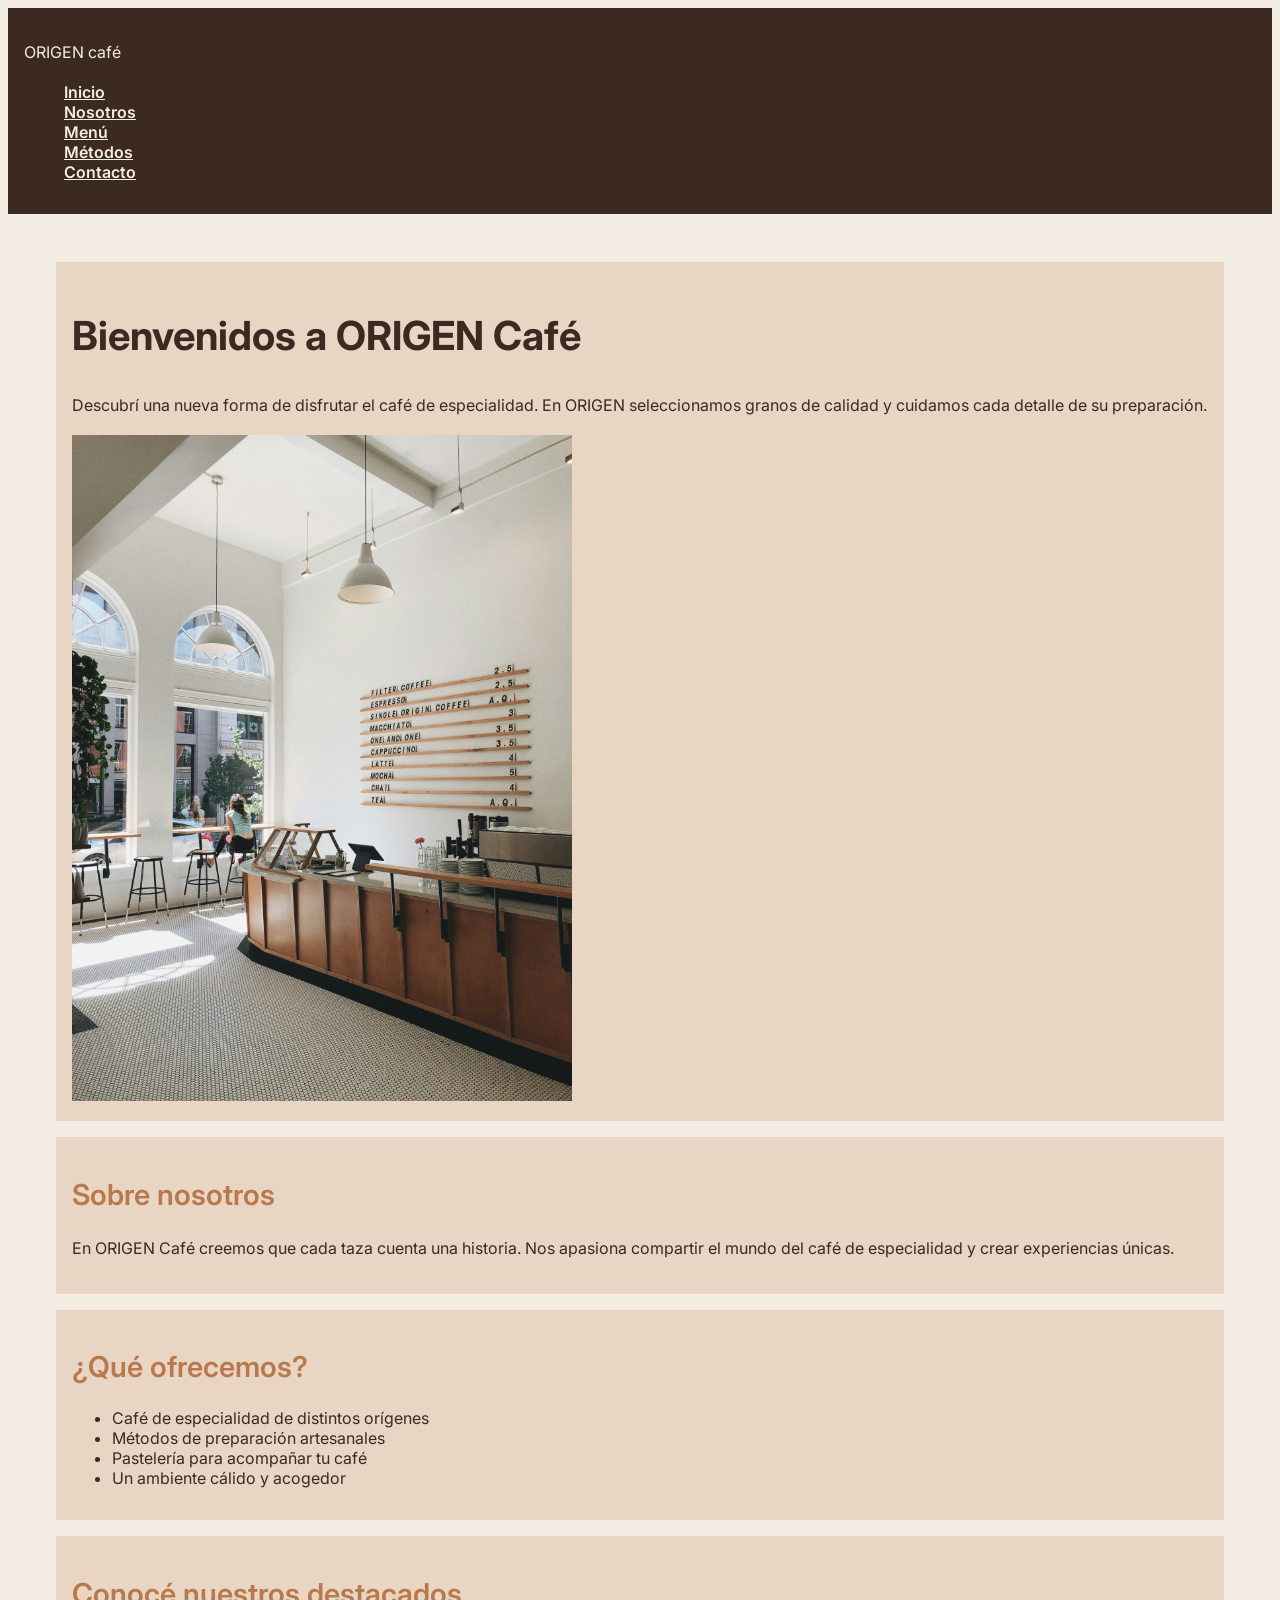
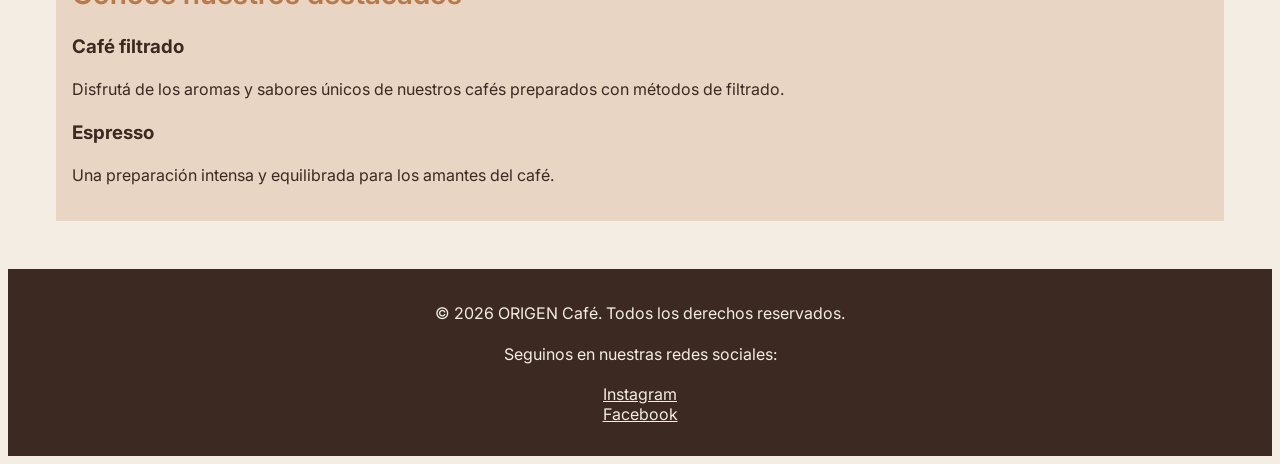
<file: index.html>
<!DOCTYPE html>
<html lang="es">
<head>
    <meta charset="UTF-8">
    <meta name="viewport" content="width=device-width, initial-scale=1.0">
    <link rel="stylesheet" href="./styles/styles.css">
    <title>ORIGEN café | Inicio</title>  
</head>
<body>
    <header>
        <p>ORIGEN café</p>
        <nav>
            <ul>
                <li><a href="index.html">Inicio</a></li>
                <li><a href="pages/nosotros.html">Nosotros</a></li>
                <li><a href="pages/menu.html">Menú</a></li>
                <li><a href="pages/metodos.html">Métodos</a></li>
                <li><a href="pages/contacto.html">Contacto</a></li>
            </ul>
        </nav>
    </header>
    <main> 
        <section>
            <h1>Bienvenidos a ORIGEN Café</h1>
            <p>Descubrí una nueva forma de disfrutar el café de especialidad. En ORIGEN seleccionamos granos de calidad y cuidamos cada 
               detalle de su preparación.</p>
            <img src="assets/img/cafeteria.jpg" 
                 alt="Interior de la cafetería ORIGEN Café">
        </section>
        <section>
            <h2>Sobre nosotros</h2>
            <p>En ORIGEN Café creemos que cada taza cuenta una historia.
            Nos apasiona compartir el mundo del café de especialidad
            y crear experiencias únicas.
            </p>
        </section>
        <section>
            <h2>¿Qué ofrecemos?</h2>
            <ul>
                <li>Café de especialidad de distintos orígenes</li>
                <li>Métodos de preparación artesanales</li>
                <li>Pastelería para acompañar tu café</li>
                <li>Un ambiente cálido y acogedor</li>
            </ul>
        </section>
        <section>
        <h2>Conocé nuestros destacados</h2>
        <article>
            <h3>Café filtrado</h3>
            <p>Disfrutá de los aromas y sabores únicos
           de nuestros cafés preparados con métodos de filtrado.</p>
        </article>
        <article>
            <h3>Espresso</h3>
            <p>Una preparación intensa y equilibrada para los amantes del café.</p>
        </article>
        </section>
    </main>
    <footer>
    <p>&copy; 2026 ORIGEN Café. Todos los derechos reservados.</p>
    <p>Seguinos en nuestras redes sociales:</p>
    <ul>
        <li><a href="https://www.instagram.com/">Instagram</a></li>
        <li><a href="https://www.facebook.com/">Facebook</a></li>
    </ul>
    </footer>
</body>
</html>
</file>
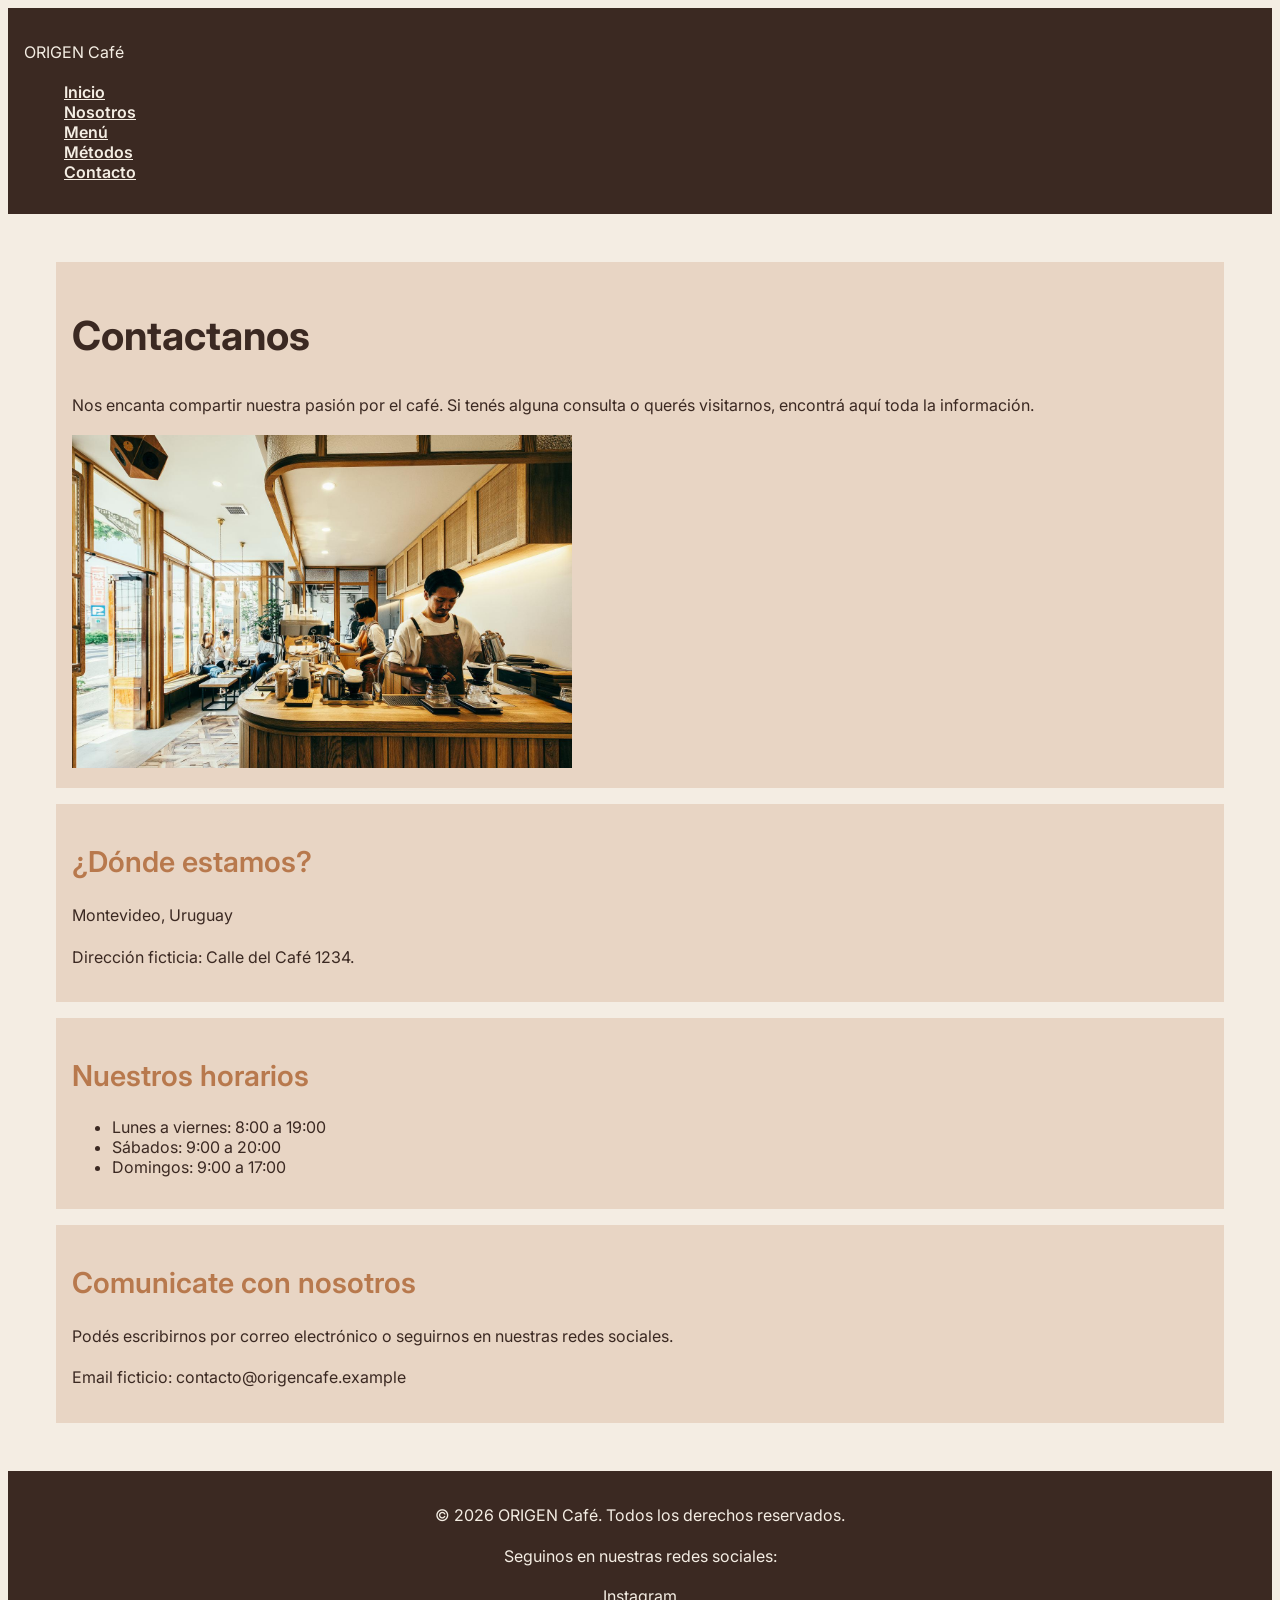
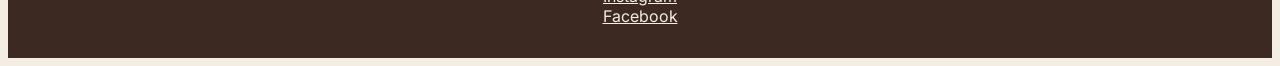
<file: pages/contacto.html>
<!DOCTYPE html>
<html lang="es">
<head>
    <meta charset="UTF-8">
    <meta name="viewport" content="width=device-width, initial-scale=1.0">
    <link rel="stylesheet" href="../styles/styles.css">
    <title>ORIGEN Café | Contacto</title>    
</head>
<body>
    <header>
        <p>ORIGEN Café</p>
        <nav>
            <ul>
                <li><a href="../index.html">Inicio</a></li>
                <li><a href="nosotros.html">Nosotros</a></li>
                <li><a href="menu.html">Menú</a></li>
                <li><a href="metodos.html">Métodos</a></li>
                <li><a href="contacto.html">Contacto</a></li>
            </ul>
        </nav>
    </header>
    <main>
        <section>
            <h1>Contactanos</h1>
            <p>Nos encanta compartir nuestra pasión por el café.
            Si tenés alguna consulta o querés visitarnos,
            encontrá aquí toda la información.</p>
                <img src="../assets/img/contacto.jpg"
                     alt="Espacio de atención de una cafetería">
        </section>
        <section>
             <h2>¿Dónde estamos?</h2>
                 <p>Montevideo, Uruguay</p>             
                 <p>Dirección ficticia: Calle del Café 1234.</p>
        </section>
        <section>
            <h2>Nuestros horarios</h2>
            <ul>
                <li>Lunes a viernes: 8:00 a 19:00</li>
                <li>Sábados: 9:00 a 20:00</li>
                <li>Domingos: 9:00 a 17:00</li>
            </ul>
        </section>
        <section>
            <h2>Comunicate con nosotros</h2>
            <p>Podés escribirnos por correo electrónico
            o seguirnos en nuestras redes sociales.</p>
            <p>Email ficticio: contacto@origencafe.example</p>
        </section>
    </main>
    <footer>
        <p>&copy; 2026 ORIGEN Café. Todos los derechos reservados.</p>
        <p>Seguinos en nuestras redes sociales:</p>
        <ul>
            <li><a href="https://www.instagram.com/">Instagram</a></li>
            <li><a href="https://www.facebook.com/">Facebook</a></li>
        </ul>
    </footer>
</body>
</html>
</file>
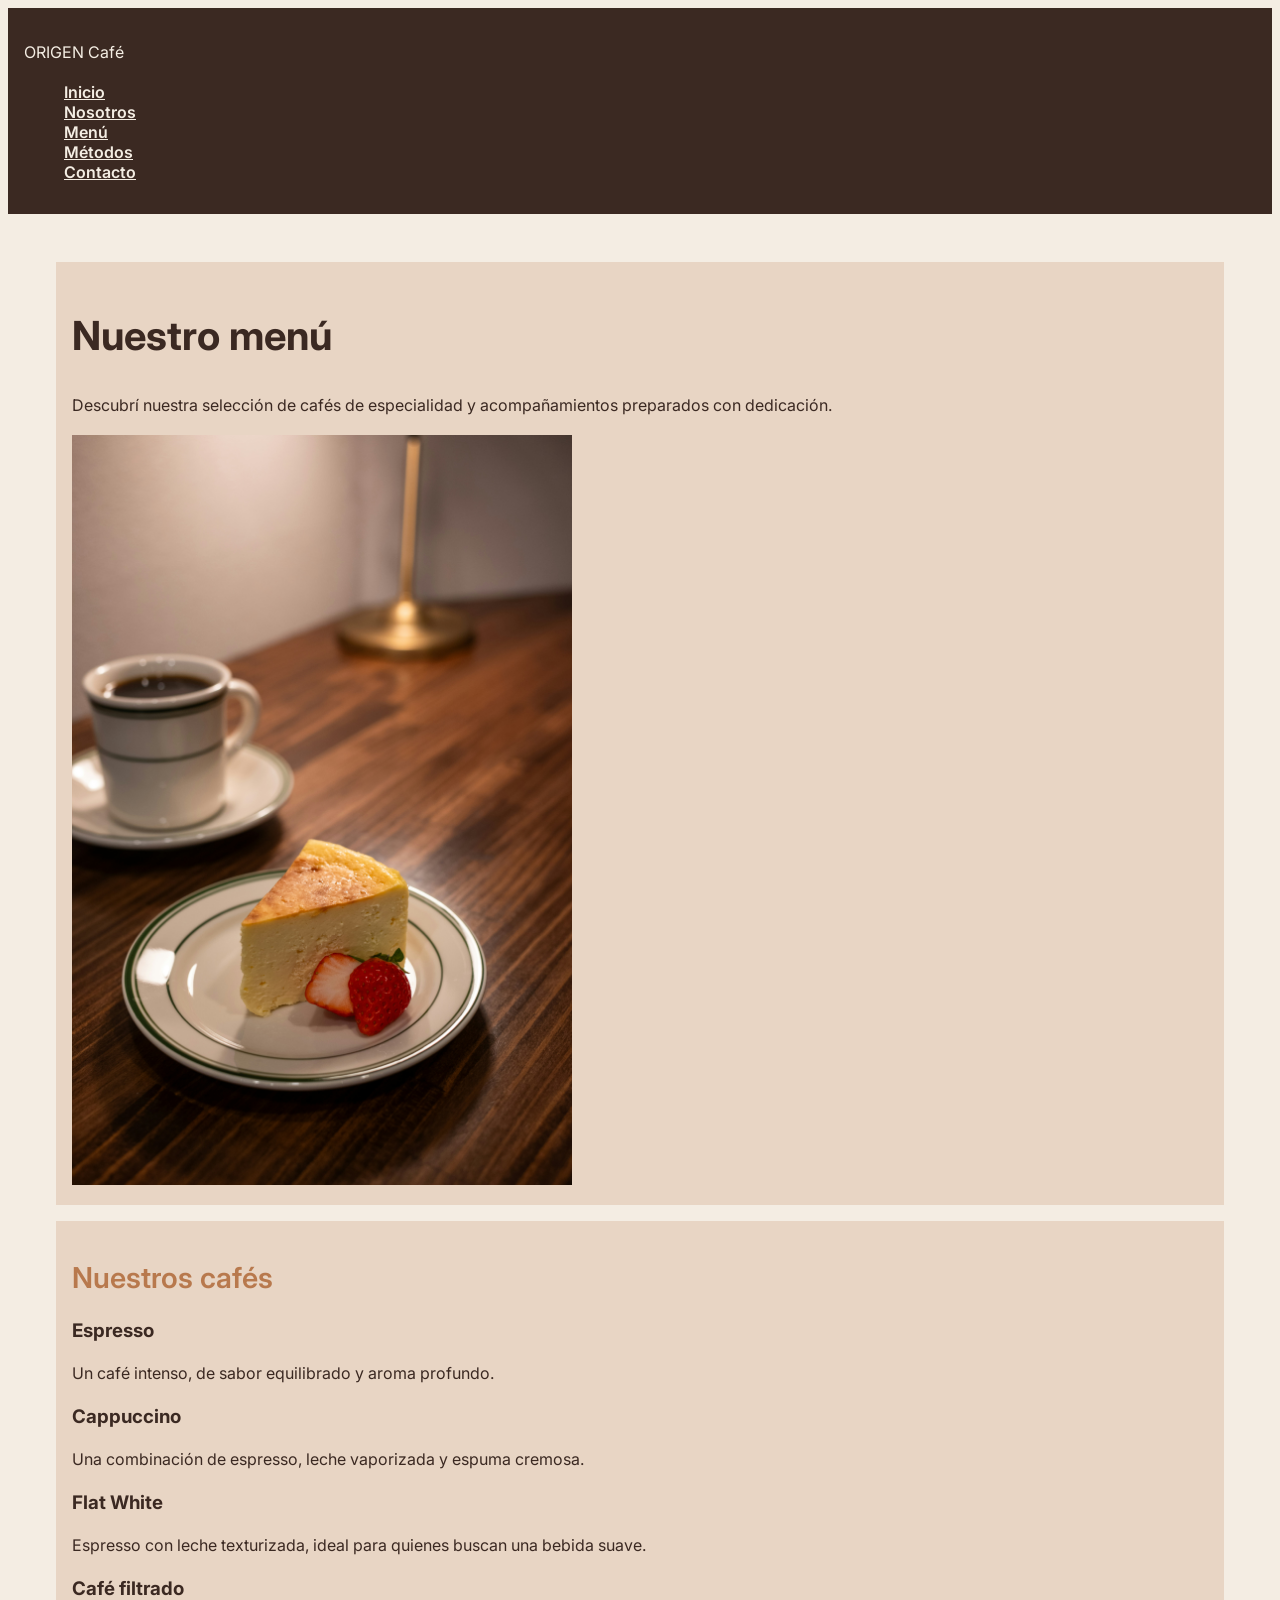
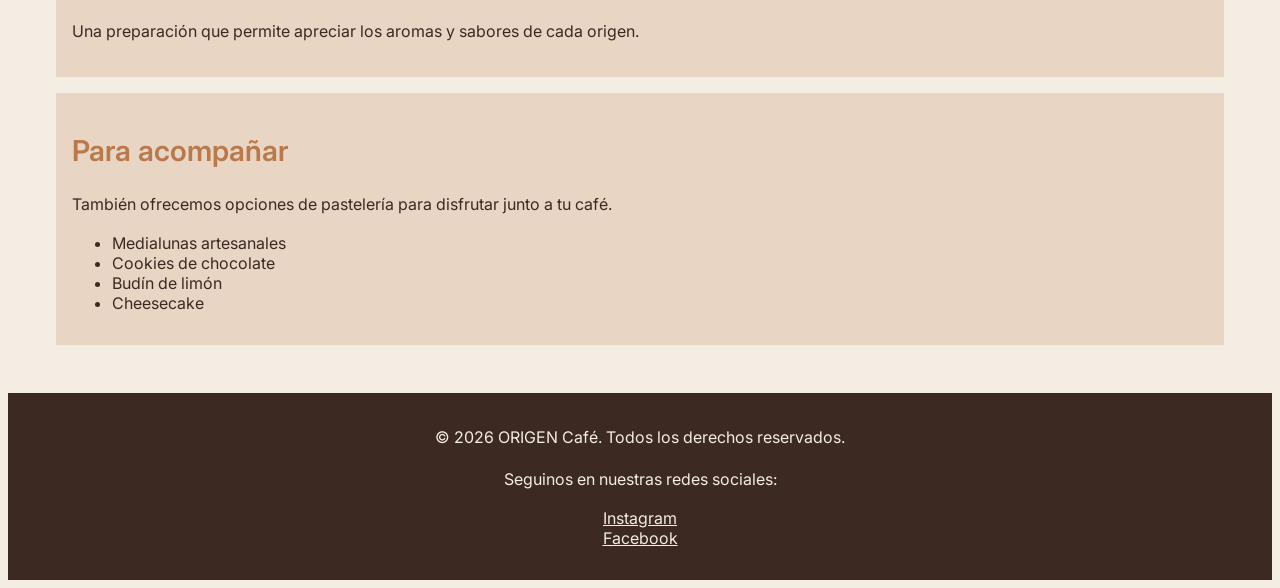
<file: pages/menu.html>
<!DOCTYPE html>
<html lang="es">
<head>
    <meta charset="UTF-8">
    <meta name="viewport" content="width=device-width, initial-scale=1.0">
    <link rel="stylesheet" href="../styles/styles.css">
    <title>ORIGEN Café | Menú</title>    
</head>
<body>
    <header>
        <p>ORIGEN Café</p>
          <nav>
            <ul>
                <li><a href="../index.html">Inicio</a></li>
                <li><a href="nosotros.html">Nosotros</a></li>
                <li><a href="menu.html">Menú</a></li>
                <li><a href="metodos.html">Métodos</a></li>
                <li><a href="contacto.html">Contacto</a></li>
            </ul>
         </nav>
    </header>
    <main>
        <section>
            <h1>Nuestro menú</h1>
            <p>Descubrí nuestra selección de cafés de especialidad
            y acompañamientos preparados con dedicación.</p>
            <img src="../assets/img/menu.jpg"
                    alt="Taza de café acompañada de una porción de torta">
        </section>
        <section>
            <h2>Nuestros cafés</h2>
             <article>
                <h3>Espresso</h3>
                <p>Un café intenso, de sabor equilibrado
                y aroma profundo.</p>
             </article>
             <article>
                <h3>Cappuccino</h3>
                <p>Una combinación de espresso, leche
                vaporizada y espuma cremosa.</p>
             </article>
             <article>
                <h3>Flat White</h3>
                <p>Espresso con leche texturizada,
                ideal para quienes buscan una bebida suave.</p>
             </article>
             <article>
                <h3>Café filtrado</h3>
                <p>Una preparación que permite apreciar
                los aromas y sabores de cada origen.</p>
             </article>
        </section>
        <section>
            <h2>Para acompañar</h2>
            <p>También ofrecemos opciones de pastelería
            para disfrutar junto a tu café.</p>
             <ul>
                <li>Medialunas artesanales</li>
                <li>Cookies de chocolate</li>
                <li>Budín de limón</li>
                <li>Cheesecake</li>
            </ul>
        </section>
    </main>
    <footer>
        <p>&copy; 2026 ORIGEN Café. Todos los derechos reservados.</p>
        <p>Seguinos en nuestras redes sociales:</p>
        <ul>
            <li><a href="https://www.instagram.com/">Instagram</a></li>
            <li><a href="https://www.facebook.com/">Facebook</a></li>
        </ul>
    </footer>
</body>
</html>
</file>
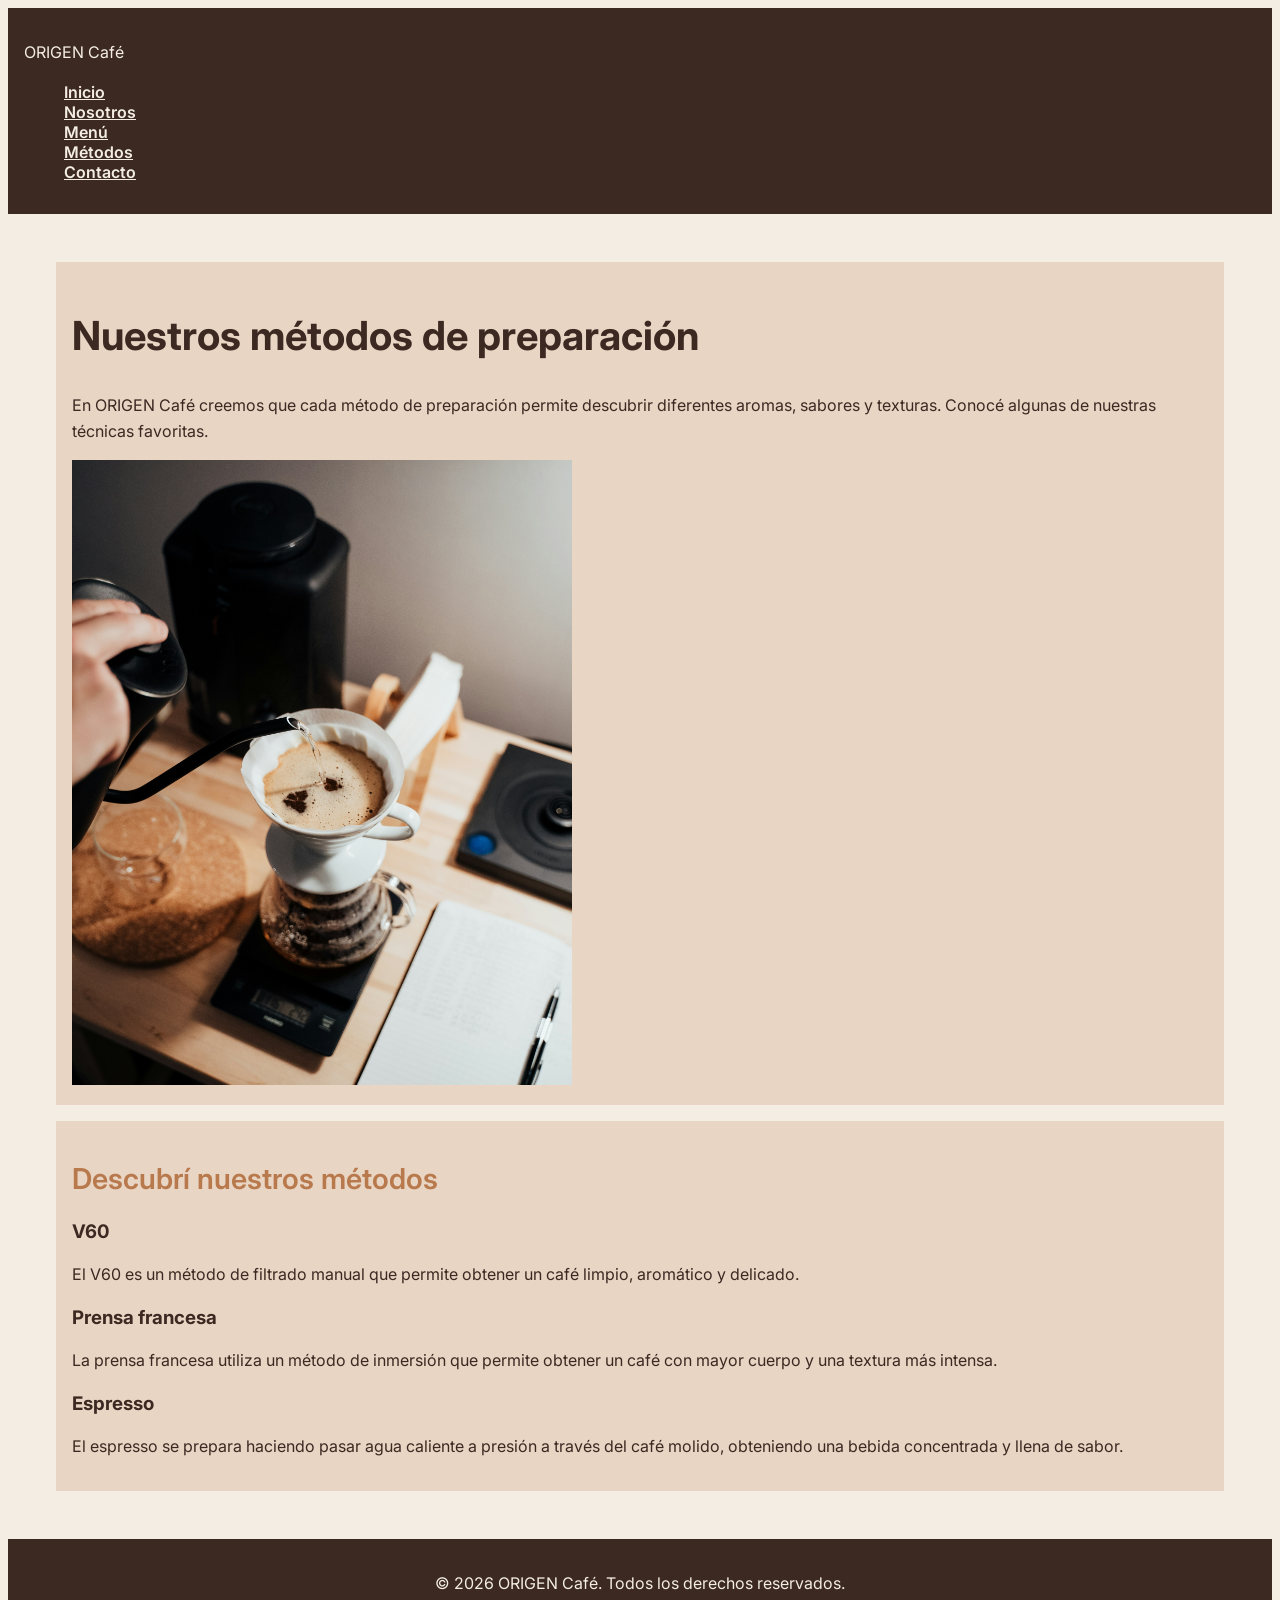
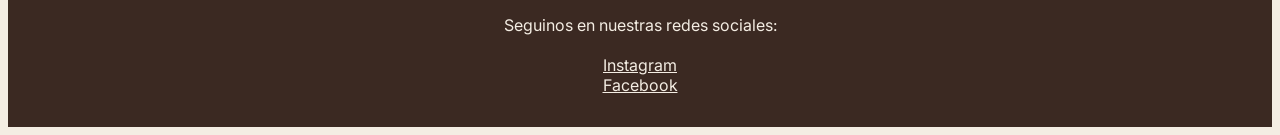
<file: pages/metodos.html>
<!DOCTYPE html>
<html lang="es">
<head>
    <meta charset="UTF-8">
    <meta name="viewport" content="width=device-width, initial-scale=1.0">
    <link rel="stylesheet" href="../styles/styles.css">
    <title>ORIGEN Café | Métodos de preparación</title>    
</head>
<body>
    <header>
        <p>ORIGEN Café</p>
          <nav>
            <ul>
                <li><a href="../index.html">Inicio</a></li>
                <li><a href="nosotros.html">Nosotros</a></li>
                <li><a href="menu.html">Menú</a></li>
                <li><a href="metodos.html">Métodos</a></li>
                <li><a href="contacto.html">Contacto</a></li>
            </ul>
         </nav>
    </header>
    <main>
        <section>
           <h1>Nuestros métodos de preparación</h1>
           <p>En ORIGEN Café creemos que cada método de preparación
        permite descubrir diferentes aromas, sabores y texturas.
        Conocé algunas de nuestras técnicas favoritas.</p>
           <img src="../assets/img/metodos.jpg"
                alt="Preparación de café mediante el método V60">
     </section>
     <section>
        <h2>Descubrí nuestros métodos</h2>
         <article>
             <h3>V60</h3>
             <p>El V60 es un método de filtrado manual que permite
            obtener un café limpio, aromático y delicado.</p>
         </article>
         <article>
             <h3>Prensa francesa</h3>
             <p>La prensa francesa utiliza un método de inmersión
             que permite obtener un café con mayor cuerpo
             y una textura más intensa.</p>
         </article>
         <article>
             <h3>Espresso</h3>
             <p>El espresso se prepara haciendo pasar agua caliente
             a presión a través del café molido, obteniendo
             una bebida concentrada y llena de sabor.</p>
         </article>
     </section>
    </main>
    <footer>
        <p>&copy; 2026 ORIGEN Café. Todos los derechos reservados.</p>
        <p>Seguinos en nuestras redes sociales:</p>
        <ul>
            <li><a href="https://www.instagram.com/">Instagram</a></li>
            <li><a href="https://www.facebook.com/">Facebook</a></li>
        </ul>
    </footer>    
</body>
</html>
</file>
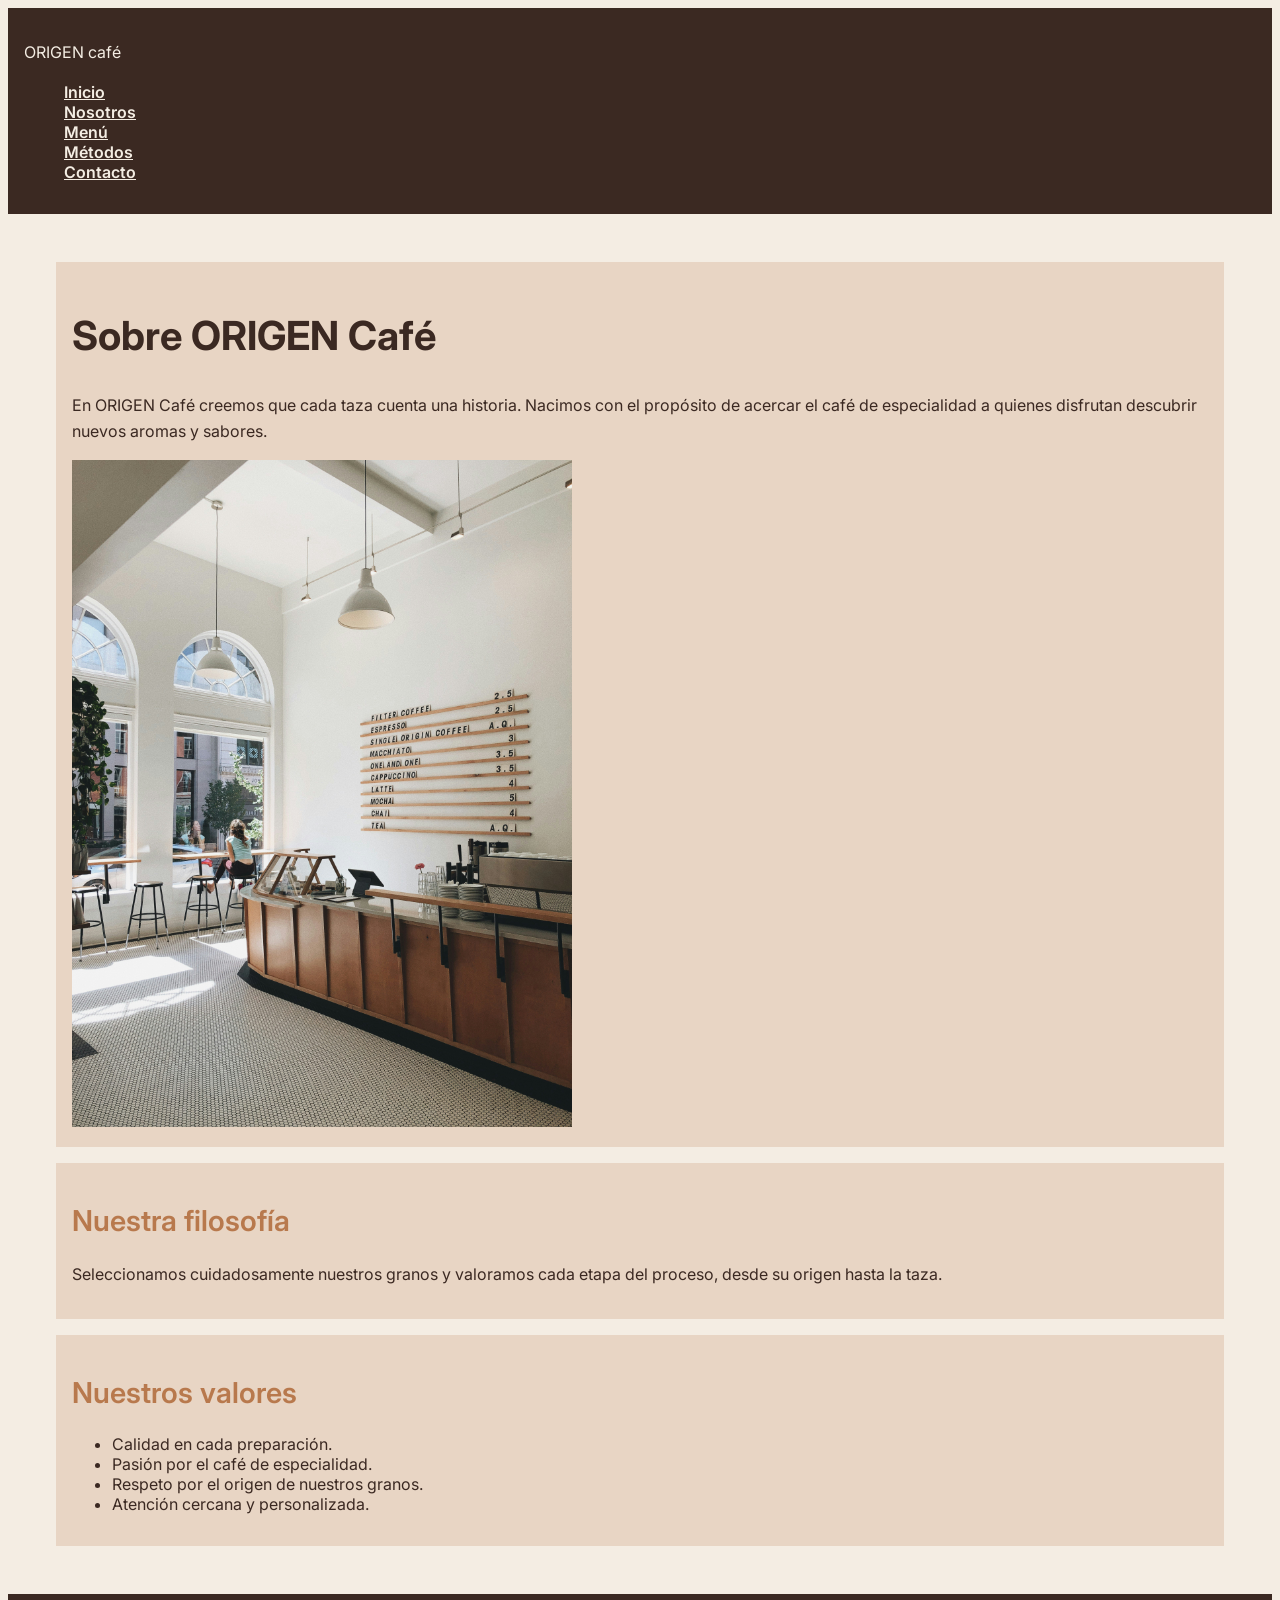
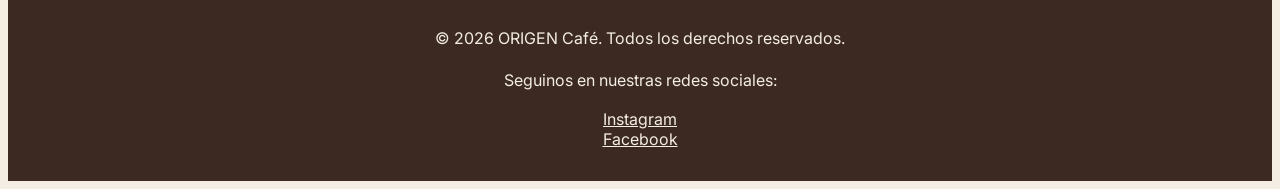
<file: pages/nosotros.html>
<!DOCTYPE html>
<html lang="es">
<head>
    <meta charset="UTF-8">
    <meta name="viewport" content="width=device-width, initial-scale=1.0">
    <link rel="stylesheet" href="../styles/styles.css">
    <title>ORIGEN Café | Nosotros</title>   
</head>
<body>
   <header>
         <p>ORIGEN café</p>
         <nav>
            <ul>
                <li><a href="../index.html">Inicio</a></li>
                <li><a href="nosotros.html">Nosotros</a></li>
                <li><a href="menu.html">Menú</a></li>
                <li><a href="metodos.html">Métodos</a></li>
                <li><a href="contacto.html">Contacto</a></li>
            </ul>
        </nav>
   </header> 
   <main>
       <section>
           <h1>Sobre ORIGEN Café</h1>
           <p>En ORIGEN Café creemos que cada taza cuenta una historia.
              Nacimos con el propósito de acercar el café de especialidad
             a quienes disfrutan descubrir nuevos aromas y sabores.</p>
           <img src="../assets/img/cafeteria.jpg"
                alt="Interior de nuestra cafetería">
       </section>
       <section>
            <h2>Nuestra filosofía</h2>
            <p>Seleccionamos cuidadosamente nuestros granos y valoramos
                cada etapa del proceso, desde su origen hasta la taza.</p>
       </section>
       <section>
            <h2>Nuestros valores</h2>
            <ul>
                 <li>Calidad en cada preparación.</li>
                 <li>Pasión por el café de especialidad.</li>
                 <li>Respeto por el origen de nuestros granos.</li>
                 <li>Atención cercana y personalizada.</li>
            </ul>
       </section>
   </main>
   <footer>
    <p>&copy; 2026 ORIGEN Café. Todos los derechos reservados.</p>
    <p>Seguinos en nuestras redes sociales:</p>
    <ul>
        <li><a href="https://www.instagram.com/">Instagram</a></li>
        <li><a href="https://www.facebook.com/">Facebook</a></li>
    </ul>
   </footer>
</body>
</html>
</file>
<file: styles/styles.css>
/* Tipografía de Google Fonts */
@import url('https://fonts.googleapis.com/css2?family=Inter:wght@400;500;600;700&display=swap');
/* font-family: 'Inter', sans-serif; */

/* Estilos generales */
body {
    background-color: #F4EDE3;
    color: #3B2922;
    font-family: 'Inter', sans-serif;
}

/* Jerarquía tipográfica */
h1 {
    font-size: 2.5rem;
    font-weight: 700;
}

h2 {
    font-size: 1.8rem;
    font-weight: 600;
    color: #B8794D;
}

p {
    font-size: 1rem;
    font-weight: 400;
    line-height: 1.6;
}

/*  Menú de navegación */
nav ul {
    list-style: none;
}

nav a {
    color: #F4EDE3;
    font-weight: 600;
}

/* Encabezado */
header {
    background-color: #3B2922;
    color: #F4EDE3;
    padding: 1rem;
}

/* Contenido principal */
main {
    padding: 2rem;
}

/* Imágenes del sitio */
img {
    width: 31.25rem;
}

/* Secciones del sitio */
section {
    background-color: #E8D5C4;
    margin: 1rem;
    padding: 1rem;
}

/* Pie de página */
footer {
    background-color: #3B2922;
    color: #F4EDE3;
    padding: 1rem;
    text-align: center;
}

footer a {
    color: #F4EDE3;
}

footer ul {
    list-style: none;
    padding: 0;
}
</file>
